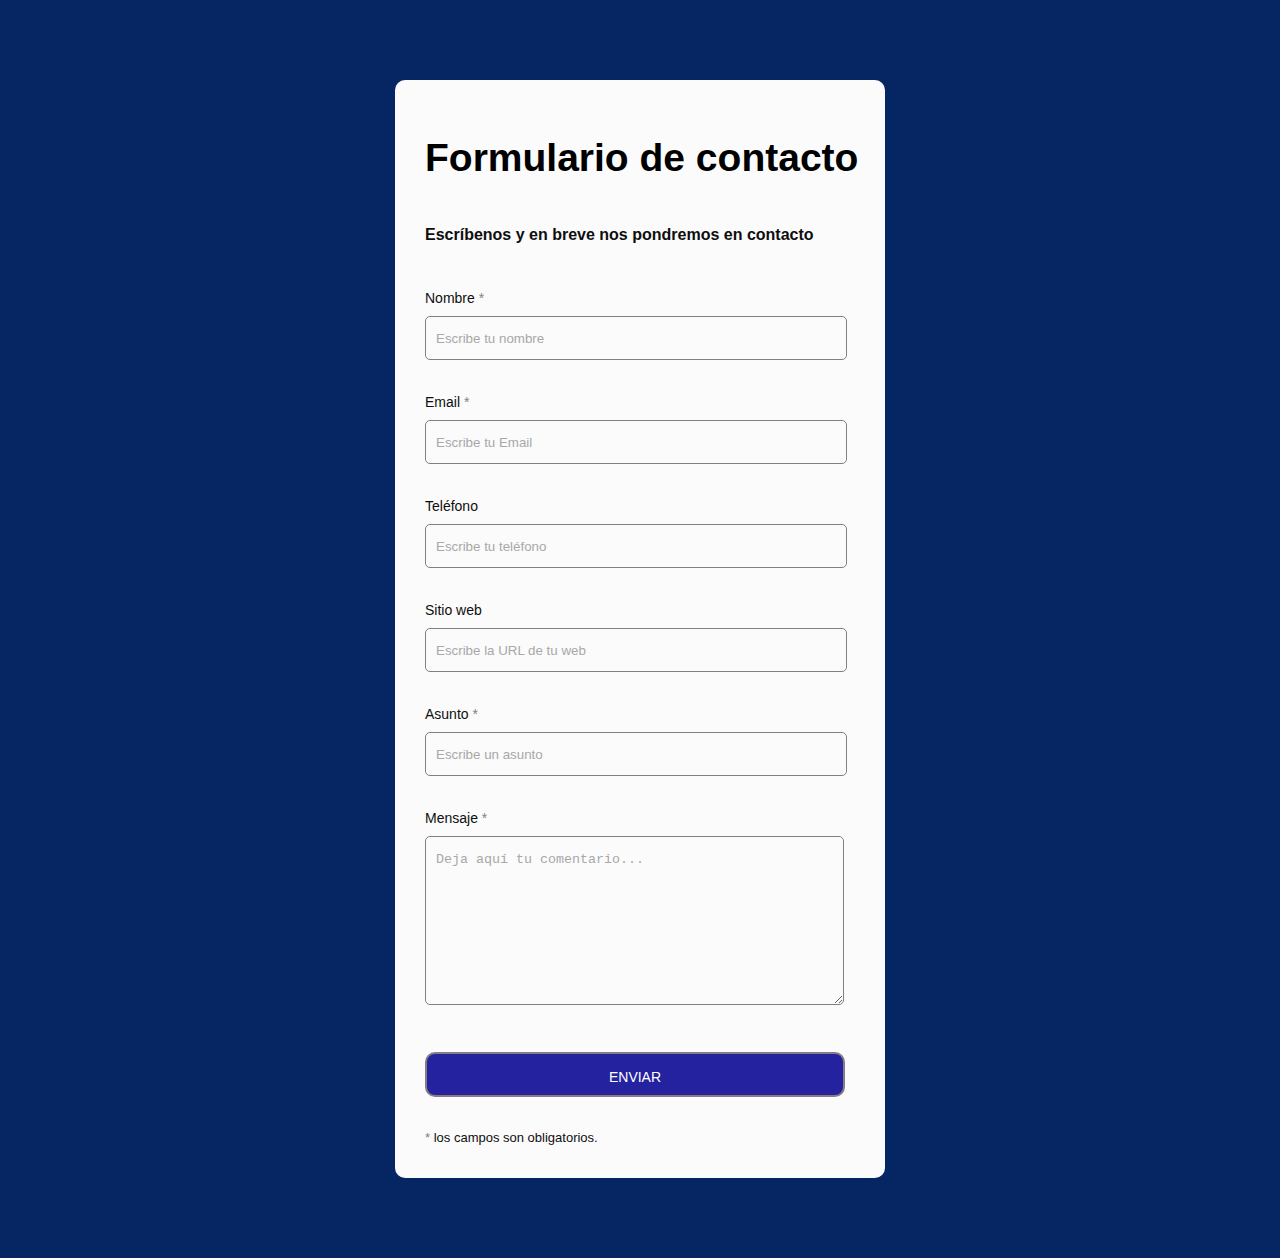
<file: contacto.html>
<!DOCTYPE html>
<html lang="en">
<head>
    <meta charset="UTF-8">
    <meta http-equiv="X-UA-Compatible" content="IE=edge">
    <meta name="viewport" content="width=device-width, initial-scale=1.0">
    <title>Contacto</title>
    <link rel="stylesheet" href="contact.css">
</head>
<body>   
  <!-- formulario de contacto en html y css -->  

  <div class="contact_form">

    <div class="formulario">      
      <h1>Formulario de contacto</h1>

        <h3>Escríbenos y en breve nos pondremos en contacto</h3>
            
                <p>
                  <label for="nombre" class="colocar_nombre">Nombre
                    <span class="obligatorio">*</span>
                  </label>
                    <input type="text" name="introducir_nombre" id="nombre" required="obligatorio" placeholder="Escribe tu nombre">
                </p>
              
                <p>
                  <label for="email" class="colocar_email">Email
                    <span class="obligatorio">*</span>
                  </label>
                    <input type="email" name="introducir_email" id="email" required="obligatorio" placeholder="Escribe tu Email">
                </p>
            
                <p>
                  <label for="telefone" class="colocar_telefono">Teléfono
                  </label>
                    <input type="tel" name="introducir_telefono" id="telefono" placeholder="Escribe tu teléfono">
                </p>    
              
                <p>
                  <label for="website" class="colocar_website">Sitio web
                  </label>
                    <input type="url" name="introducir_website" id="website" placeholder="Escribe la URL de tu web">
                </p>    
              
                <p>
                  <label for="asunto" class="colocar_asunto">Asunto
                    <span class="obligatorio">*</span>
                  </label>
                    <input type="text" name="introducir_asunto" id="assunto" required="obligatorio" placeholder="Escribe un asunto">
                </p>    
              
                <p>
                  <label for="mensaje" class="colocar_mensaje">Mensaje
                    <span class="obligatorio">*</span>
                  </label>                     
                    <textarea name="introducir_mensaje" class="texto_mensaje" id="mensaje" required="obligatorio" placeholder="Deja aquí tu comentario..."></textarea> 
                </p>                    
              
                <button type="submit" name="enviar_formulario" id="enviar"><p>Enviar</p></button>

                <p class="aviso">
                  <span class="obligatorio"> * </span>los campos son obligatorios.
                </p>          
            
          </form>
    </div>  
  </div>

</body>
</html>
</file>
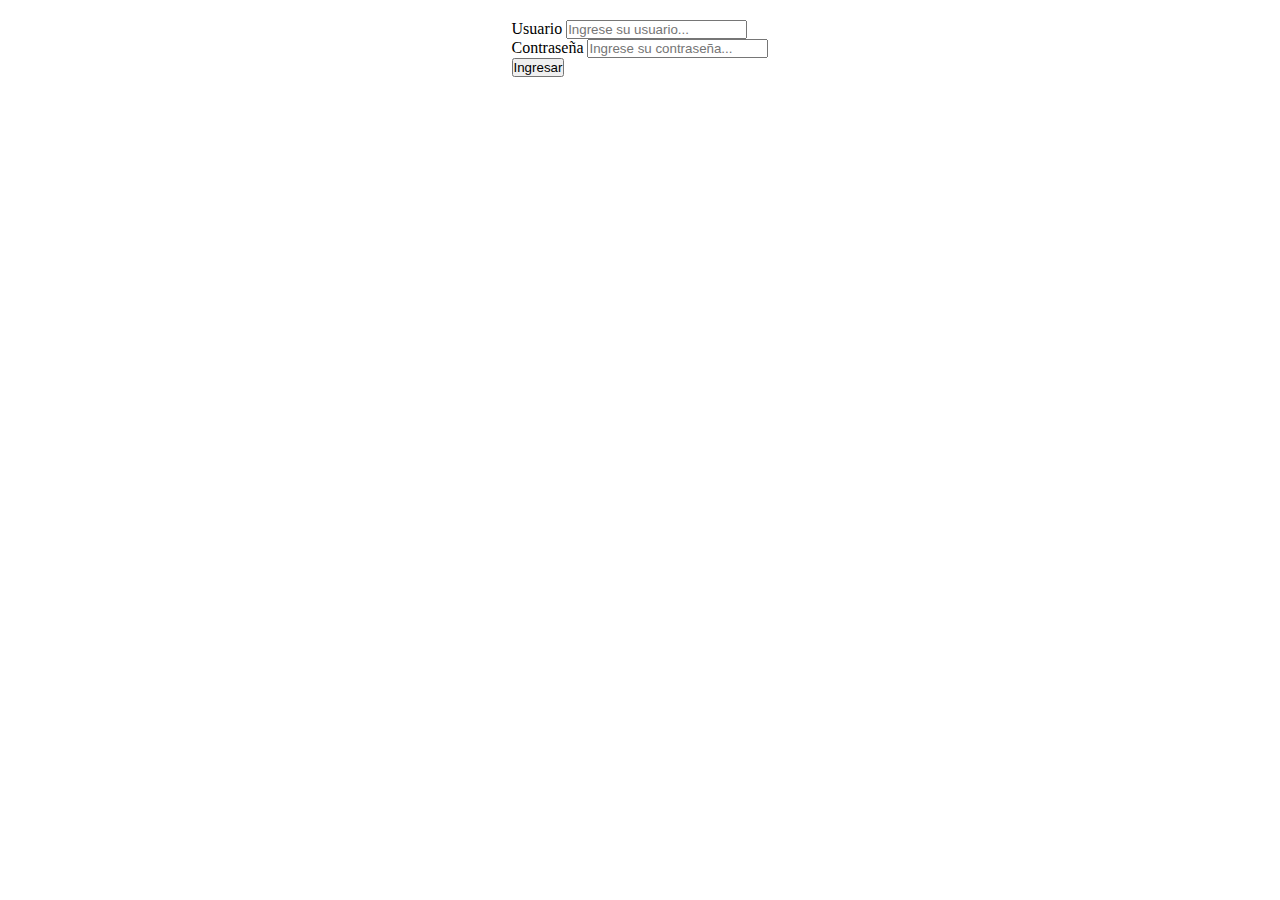
<file: login.html>
<!DOCTYPE html>
<html lang="en">
<head>
    <meta charset="UTF-8">
    <meta http-equiv="X-UA-Compatible" content="IE=edge">
    <meta name="viewport" content="width=device-width, initial-scale=1.0">
    <title>Document</title>
    <link rel="stylesheet" href="stylelogin.css">
</head>
<body>
    <section class="login">
        <div class="form-container">
          <form action="">
            <div class="input-container">
              <label for="usuario">Usuario</label>
              <input
                type="text"
                name="usuario"
                id="usuario"
                placeholder="Ingrese su usuario..."
              />
            </div>

            <div class="input-container">
              <label for="password">Contraseña</label>
              <input
                type="password"
                name="password"
                id="password"
                placeholder="Ingrese su contraseña..."
              />
            </div>

            <button type="submit">Ingresar</button>
          </form>

</body>
</html>
</file>
<file: contact.css>
body{
  height: 100%; 
  font-family: 'Noto Sans', sans-serif;
  background-color: #062563; 
}


.contact_form{  
  display: flex;
  width: 460px; 
  height: auto;
  margin: 80px auto;
  border-radius: 10px;  
  padding-top: 30px;
  padding-bottom: 20px;  
  background-color: #fbfbfb; 
  padding-left: 30px; 
}


input{
  background-color: #fbfbfb; 
  width: 408px; 
  height: 40px; 
  border-radius: 5px;  
  border-style: solid; 
  border-width: 1px; 
  border-color: #867d84; 
  margin-top: 10px;  
  padding-left: 10px;
  margin-bottom: 20px; 
}


textarea{
  background-color: #fbfbfb; 
  width: 405px; 
  height: 150px; 
  border-radius: 5px;  
  border-style: solid; 
  border-width: 1px; 
  border-color: #867d84;
  margin-top: 10px;  
  padding-left: 10px;
  margin-bottom: 20px; 
  padding-top: 15px; 
}


label{
  display: block; 
  float: center;  
}


button{
  height: 45px; 
  padding-left: 5px;
  padding-right: 5px;   
  margin-bottom: 20px; 
  margin-top: 10px;   
  text-transform: uppercase;
  background-color: #24229e; 
  border-color: #867d84; 
  border-style: solid; 
  border-radius: 10px;  
  width: 420px;   
  cursor: pointer;
}


button p{
  color: #fff; 
}


span{
  color: #867d84; 
}


.aviso{
  font-size: 13px;  
  color: #0e0e0e;  
}


h1{
  font-size: 39px;  
  text-align: letf; 
  padding-bottom: 20px; 
  color: #000000;
}


h3{
  font-size: 16px; 
  padding-bottom: 30px;
  color: #0e0e0e;   
}


p{
  font-size: 14px; 
  color: #0e0e0e; 
}


::-webkit-input-placeholder {
 color: #a8a8a8;
}


::-webkit-textarea-placeholder {
 color: #a8a8a8;
}


.formulario input:focus{
  outline:0;
  border: 1px solid #97d848;
}


.formulario textarea:focus{
  outline:0;
  border: 1px solid #97d848;
}
</file>
<file: stylelogin.css>
* {
    margin: 0;
    padding: 0;
    box-sizing: border-box;
    text-decoration: none;
    list-style: none;
}

.login{
    display: flex;
    justify-content: center;
    align-items: center;
    padding: 20px;
    flex-grow: 1;

}
</file>
